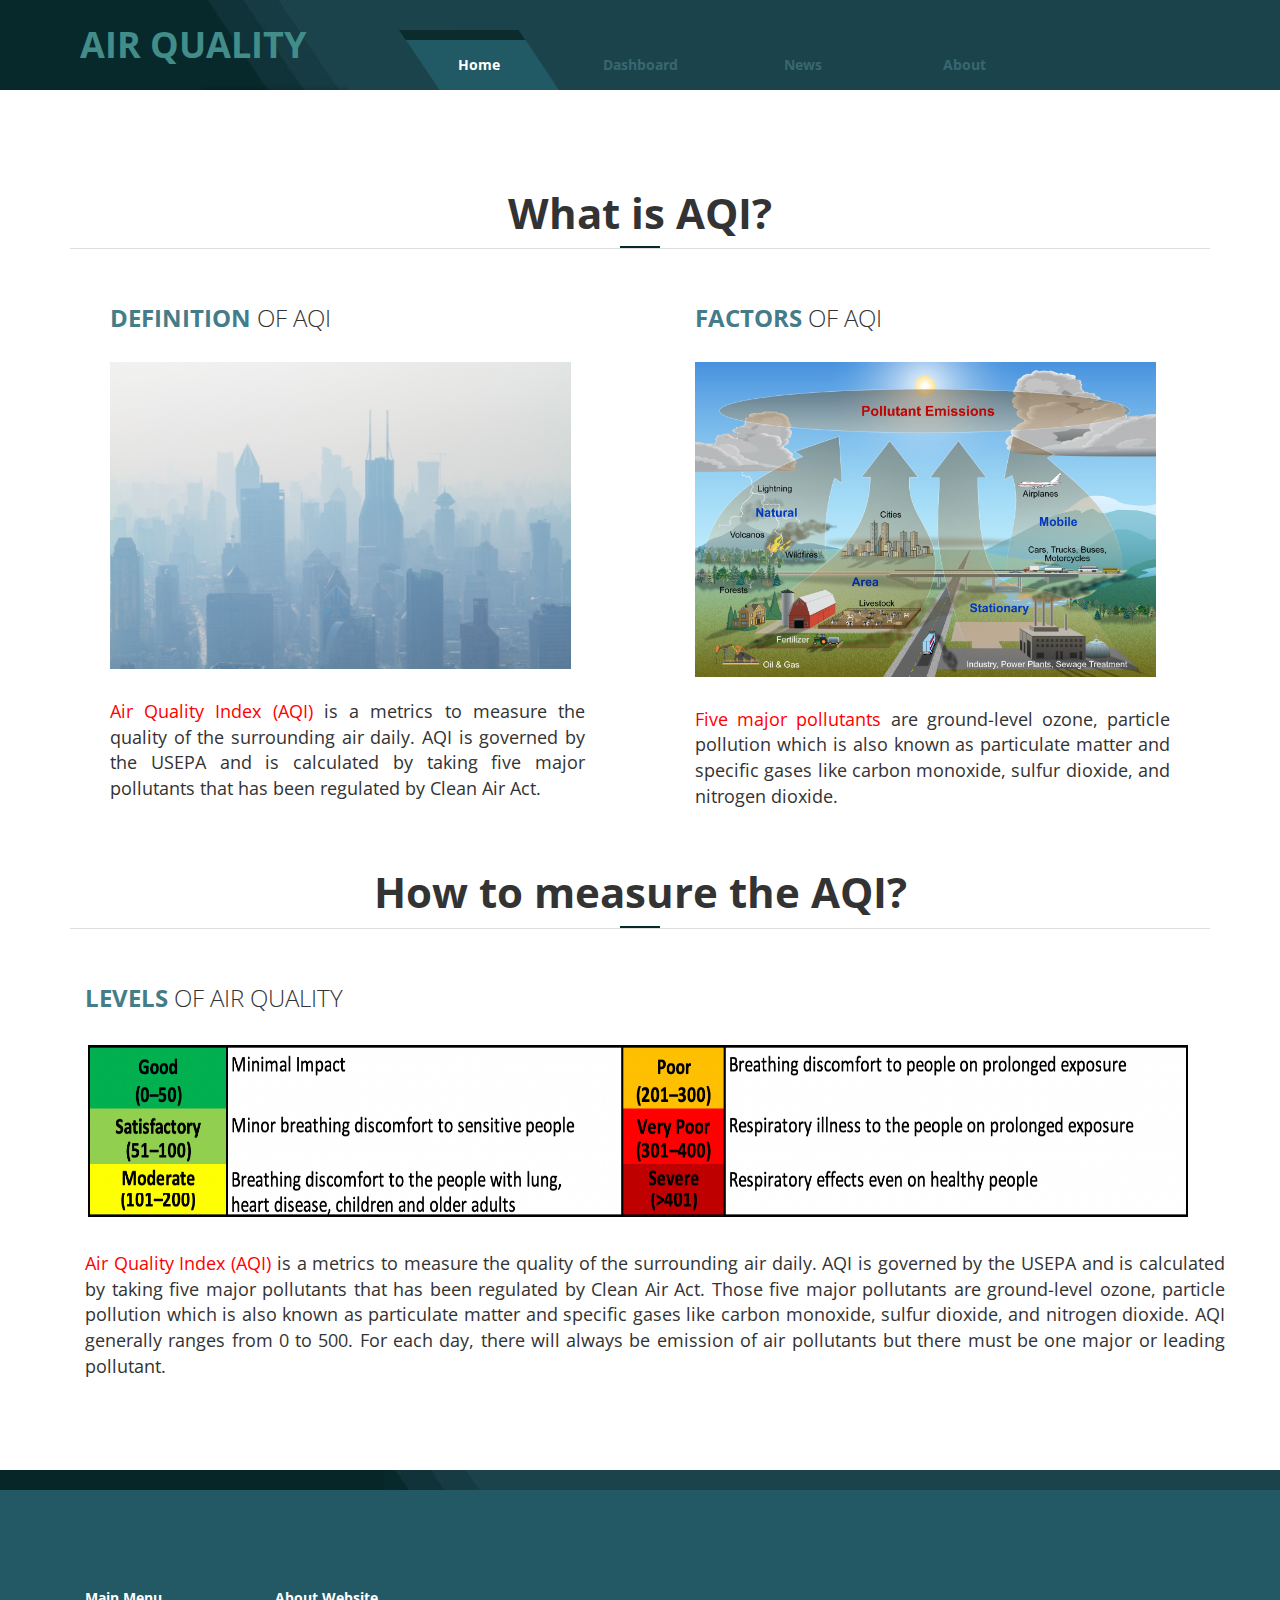
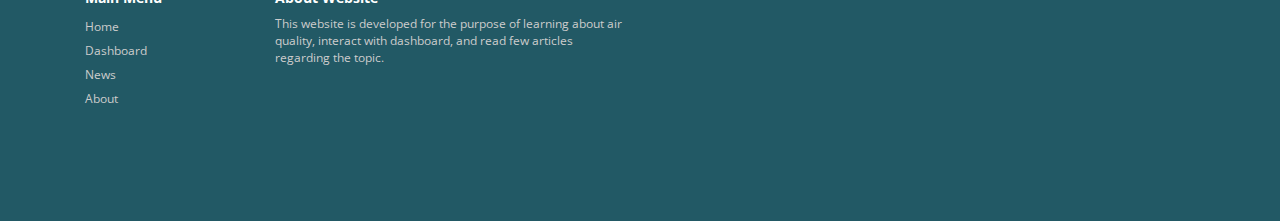
<file: index.html>
<!DOCTYPE html>
<html lang="en">
    <head>
        <meta charset="utf-8">
        <meta http-equiv="X-UA-Compatible" content="IE=edge">
        <meta name="viewport" content="width=device-width, initial-scale=1">
        <title>Home Page</title>
        <meta name="description" content="">
        <meta name="author" content="templatemo">
        <!-- 
        Multi Profile
        http://www.templatemo.com/preview/templatemo_457_multi_profile
        -->
        <link href='http://fonts.googleapis.com/css?family=Open+Sans:400,300,400italic,700' rel='stylesheet' type='text/css'>
        <link href="css/bootstrap.min.css" rel="stylesheet">
        <link href="css/font-awesome.min.css" rel="stylesheet">
        <link href="css/templatemo-style.css" rel="stylesheet">
        <link rel="icon" type="image/png" href="img/logo.png">

        <!-- HTML5 shim and Respond.js for IE8 support of HTML5 elements and media queries -->
        <!-- WARNING: Respond.js doesn't work if you view the page via file:// -->
        <!--[if lt IE 9]>
        <script src="https://oss.maxcdn.com/html5shiv/3.7.2/html5shiv.min.js"></script>
        <script src="https://oss.maxcdn.com/respond/1.4.2/respond.min.js"></script>
        <![endif]-->

    </head>
    <body class="templatemo-container">
        <!-- header -->
        <div class="header-bg">
            <div class="container">
                <div class="row">
                    <div class="col-lg-3 col-md-4 col-sm-4 site-name-container">
                        <!-- <img src="img/logo.png" alt="Site logo" class="site-logo"> -->
                        <h1 class="site-name">Air Quality</h1>
                    </div>
                    <div class="mobile-menu-icon">
                        <i class="fa fa-bars"></i>
                    </div>
                    <div class="col-lg-9 col-md-8 col-sm-8 templatemo-nav-container">
                        <nav class="templatemo-nav">
                            <ul>
                                <li><a href="index.html" class="active">Home</a></li>
                                <li><a href="dashboard.html">Dashboard</a></li>
                                <li><a href="news.html">News</a></li>
                                <li><a href="about.html">About</a></li>
                            </ul>
                        </nav>
                    </div>
                </div>
            </div>
        </div>
        <!-- end header -->

        <!-- main content -->
        <section class="templatemo-container">
            <div class="container">
                <div class="row margin-bottom-30">
                    <div class="col-lg-12 text-center">
                        <h2 class="section-title">What is AQI?</h2>
                        <div class="section-title-underline-blue"></div>
                        <hr class="section-title-underline">
                    </div>
                </div>
                <div class="row">
                    <div class="col-lg-6 col-md-6 col-sm-6 col-xs-12">
                        <div class="recent-post-container">
                            <h3 class="text-uppercase margin-bottom-30"><span class="font-weight-700 blue-text">Definition</span> <span class="font-weight-300">of AQI</span></h3>
                            <img src="img/air_quality_level.jpg" alt="Image" class="margin-bottom-30" width="97%" height="auto">
                            <p class="index-para"><span class="red-text">Air Quality Index (AQI)</span> is a metrics to measure 
                                the quality of the surrounding air daily. AQI is governed by the USEPA and is calculated by taking five major pollutants that has been 
                                regulated by Clean Air Act.
                            </p>
                        </div>
                    </div>
                    <div class="col-lg-6 col-md-6 col-sm-6 col-xs-12">
                        <div class="recent-post-container">
                            <h3 class="text-uppercase margin-bottom-30"><span class="font-weight-700 blue-text">Factors</span> <span class="font-weight-300">of AQI</span></h3>
                            <img src="img/air_pollutants.jpg" alt="Image" class="margin-bottom-30" width="97%" height="auto">
                            <p class="index-para"><span class="red-text">Five major pollutants</span> are ground-level 
                                ozone, particle pollution which is also known as particulate matter and 
                                specific gases like carbon monoxide, sulfur dioxide, and nitrogen dioxide.
                            </p>
                        </div>
                    </div>
                </div>
                <div class="row margin-bottom-30">
                    <div class="col-lg-12 text-center">
                        <h2 class="section-title">How to measure the AQI?</h2>
                        <div class="section-title-underline-blue"></div>
                        <hr class="section-title-underline">
                    </div>
                </div>
                <div class="row">
                    <div class="col-lg-6 col-md-6 col-sm-6 col-xs-12">
                        <div class="container">
                            <h3 class="text-uppercase margin-bottom-30"><span class="font-weight-700 blue-text">Levels</span> <span class="font-weight-300">of Air Quality</span></h3>
                            <img src="img/aqi_bucket.png" alt="Image" class="margin-bottom-30" width="97%" height="180px">
                            <p class="index-para"><span class="red-text">Air Quality Index (AQI)</span> is a metrics to measure 
                                the quality of the surrounding air daily. AQI is governed 
                                by the USEPA and is calculated by taking five major pollutants that has been 
                                regulated by Clean Air Act. Those five major pollutants are ground-level 
                                ozone, particle pollution which is also known as particulate matter and 
                                specific gases like carbon monoxide, sulfur dioxide, and nitrogen dioxide. 
                                AQI generally ranges from 0 to 500. For each day, there will always be emission of air pollutants but there must be one major or leading pollutant.
                            </p>
                        </div>
                    </div>
                </div>
            </div>
        </section>
        <!-- end main content -->

        <!-- footer -->
        <div class="blue-divider effect1">
            <div class="dark-blue-bg"></div>
            <div class="blue-divider-bg-graphic"></div>
            <div class="blue-bg"></div>
        </div>

        <section class="templatemo-container blue-bg footer-nav effect1">
            <div class="container">
                <div class="col-lg-2 col-md-2 col-sm-6 footer-block margin-bottom-30">
                    <h3 class="footer-content">Main Menu</h3>
                    <nav class="templatemo-nav-2">
                        <ul>
                            <li><a href="index.html">Home</a></li>
                            <li><a href="dashboard.html">Dashboard</a></li>
                            <li><a href="news.html">News</a></li>
                            <li><a href="about.html">About</a></li>
                        </ul>
                    </nav>
                </div>
                <div class="col-lg-4 col-md-4 col-sm-6">
                    <h3 class="footer-content">About Website</h3>
                    <p>This website is developed for the purpose of learning about air quality, interact with dashboard, and read few articles regarding the topic.</p>
                </div>
            </div>
        </section>
        <!-- end footer -->

        <!-- JS -->
        <script type="text/javascript" src="js/jquery-1.11.2.min.js"></script>      <!-- jQuery -->
        <script type="text/javascript" src="js/responsiveCarousel.min.js"></script>      <!-- Carousel -->
        <script type="text/javascript" src="js/templatemo-script.js"></script>      <!-- Templatemo Script -->
        <script>

            $(function() {
                $('.crsl-items').carousel({
                    visible: 1,
                    itemMinWidth: 320,
                    itemEqualHeight: 320,
                    itemMargin: 9,
                });
                $(".crsl-nav a[href=#]").on('click', function(e) {
                    e.preventDefault();
                });
            });

        </script>
    </body>
</html>
</file>
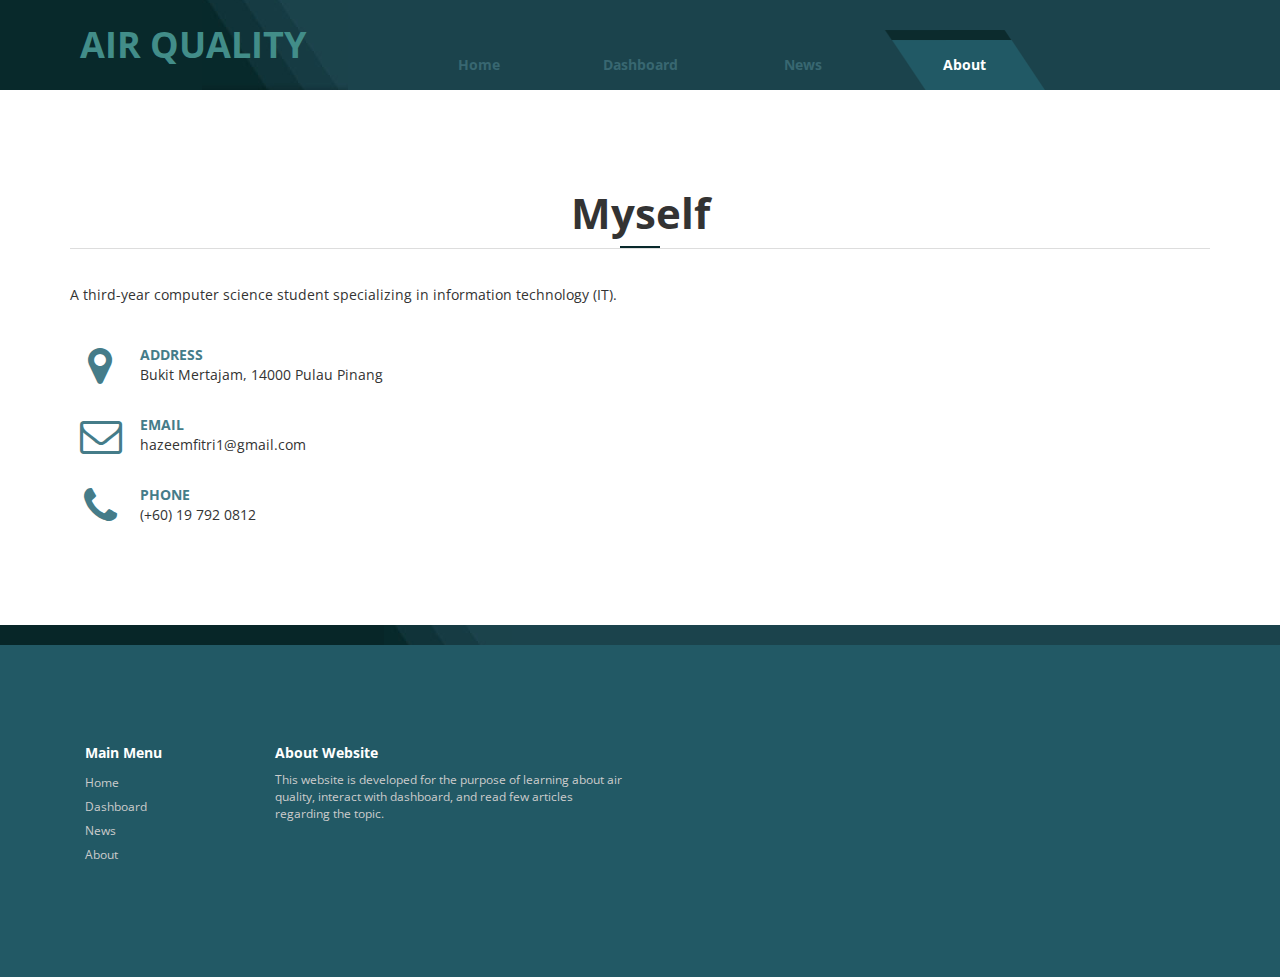
<file: about.html>
<!DOCTYPE html>
<html lang="en">
    <head>
        <meta charset="utf-8">
        <meta http-equiv="X-UA-Compatible" content="IE=edge">
        <meta name="viewport" content="width=device-width, initial-scale=1">
        <title>About Page</title>
        <meta name="description" content="">
        <meta name="author" content="templatemo">
        <!-- 
        Multi Profile
        http://www.templatemo.com/preview/templatemo_457_multi_profile
        -->
        <link href='http://fonts.googleapis.com/css?family=Open+Sans:400,300,400italic,700' rel='stylesheet' type='text/css'>
        <link href="css/bootstrap.min.css" rel="stylesheet">
        <link href="css/font-awesome.min.css" rel="stylesheet">
        <link href="css/templatemo-style.css" rel="stylesheet">
        <link rel="icon" type="image/png" href="img/logo.png">

        <!-- HTML5 shim and Respond.js for IE8 support of HTML5 elements and media queries -->
        <!-- WARNING: Respond.js doesn't work if you view the page via file:// -->
        <!--[if lt IE 9]>
        <script src="https://oss.maxcdn.com/html5shiv/3.7.2/html5shiv.min.js"></script>
        <script src="https://oss.maxcdn.com/respond/1.4.2/respond.min.js"></script>
        <![endif]-->

    </head>
    <body class="templatemo-container">
        <!-- header -->
        <div class="header-bg">
            <div class="container">
                <div class="row">
                    <div class="col-lg-3 col-md-4 col-sm-4 site-name-container">
                        <!-- <img src="img/logo.png" alt="Site logo" class="site-logo"> -->
                        <h1 class="site-name">Air Quality</h1>
                    </div>
                    <div class="mobile-menu-icon">
                        <i class="fa fa-bars"></i>
                    </div>
                    <div class="col-lg-9 col-md-8 col-sm-8 templatemo-nav-container">
                        <nav class="templatemo-nav">
                            <ul>
                                <li><a href="index.html">Home</a></li>
                                <li><a href="dashboard.html">Dashboard</a></li>
                                <li><a href="news.html">News</a></li>
                                <li><a href="about.html" class="active">About</a></li>
                            </ul>
                        </nav>
                    </div>
                </div>
            </div>
        </div>
        <!-- end header -->

        <!-- main content -->
        <section class="templatemo-container">
            <div class="container">
                <div class="row margin-bottom-30">
                    <div class="col-lg-12 text-center">
                        <h2 class="section-title">Myself</h2>
                        <div class="section-title-underline-blue"></div>
                        <hr class="section-title-underline">
                    </div> <!-- col-lg-12 -->
                </div> <!-- row -->
                <div class="row">
                    <div class="col-lg-6 col-md-6 contact-left">
                        <p class="margin-bottom-30">A third-year computer science student specializing in information technology (IT).</p>
                        <div class="contact-point">
                            <i class="fa fa-map-marker fa-3x contact-point-icon blue-text"></i>
                            <div class="contact-point-detail-container">
                                <b class="text-uppercase contact-point-title blue-text font-weight-700">Address</b>
                                <p class="contact-point-detail">Bukit Mertajam, 14000 Pulau Pinang</p>
                            </div>
                        </div>
                        <div class="contact-point">
                            <i class="fa fa-envelope-o fa-3x contact-point-icon blue-text"></i>
                            <div class="contact-point-detail-container">
                                <b class="text-uppercase contact-point-title blue-text font-weight-700">Email</b>
                                <p class="contact-point-detail">hazeemfitri1@gmail.com</p>
                            </div>
                        </div>
                        <div class="contact-point">
                            <i class="fa fa-phone fa-3x contact-point-icon blue-text"></i>
                            <div class="contact-point-detail-container">
                                <b class="text-uppercase contact-point-title blue-text font-weight-700">Phone</b>
                                <p class="contact-point-detail">(+60) 19 792 0812</p>
                            </div>
                        </div>
                    </div>
                </div> <!-- row -->
            </div> <!-- container -->
        </section>
        <!-- end main content -->

        <!-- footer -->
        <div class="blue-divider effect1">
            <div class="dark-blue-bg"></div>
            <div class="blue-divider-bg-graphic"></div>
            <div class="blue-bg"></div>
        </div>

        <section class="templatemo-container blue-bg footer-nav effect1">
            <div class="container">
                <div class="col-lg-2 col-md-2 col-sm-6 footer-block margin-bottom-30">
                    <h3 class="footer-content">Main Menu</h3>
                    <nav class="templatemo-nav-2">
                        <ul>
                            <li><a href="index.html">Home</a></li>
                            <li><a href="dashboard.html">Dashboard</a></li>
                            <li><a href="news.html">News</a></li>
                            <li><a href="about.html">About</a></li>
                        </ul>
                    </nav>
                </div>
                <div class="col-lg-4 col-md-4 col-sm-6">
                    <h3 class="footer-content">About Website</h3>
                    <p>This website is developed for the purpose of learning about air quality, interact with dashboard, and read few articles regarding the topic.</p>
                </div>
            </div>
        </section>
        <!-- end footer -->

        <!-- JS -->
        <script type="text/javascript" src="js/jquery-1.11.2.min.js"></script>      <!-- jQuery -->
        <script type="text/javascript" src="js/templatemo-script.js"></script>      <!-- Templatemo Script -->
    </body>
</html>
</file>
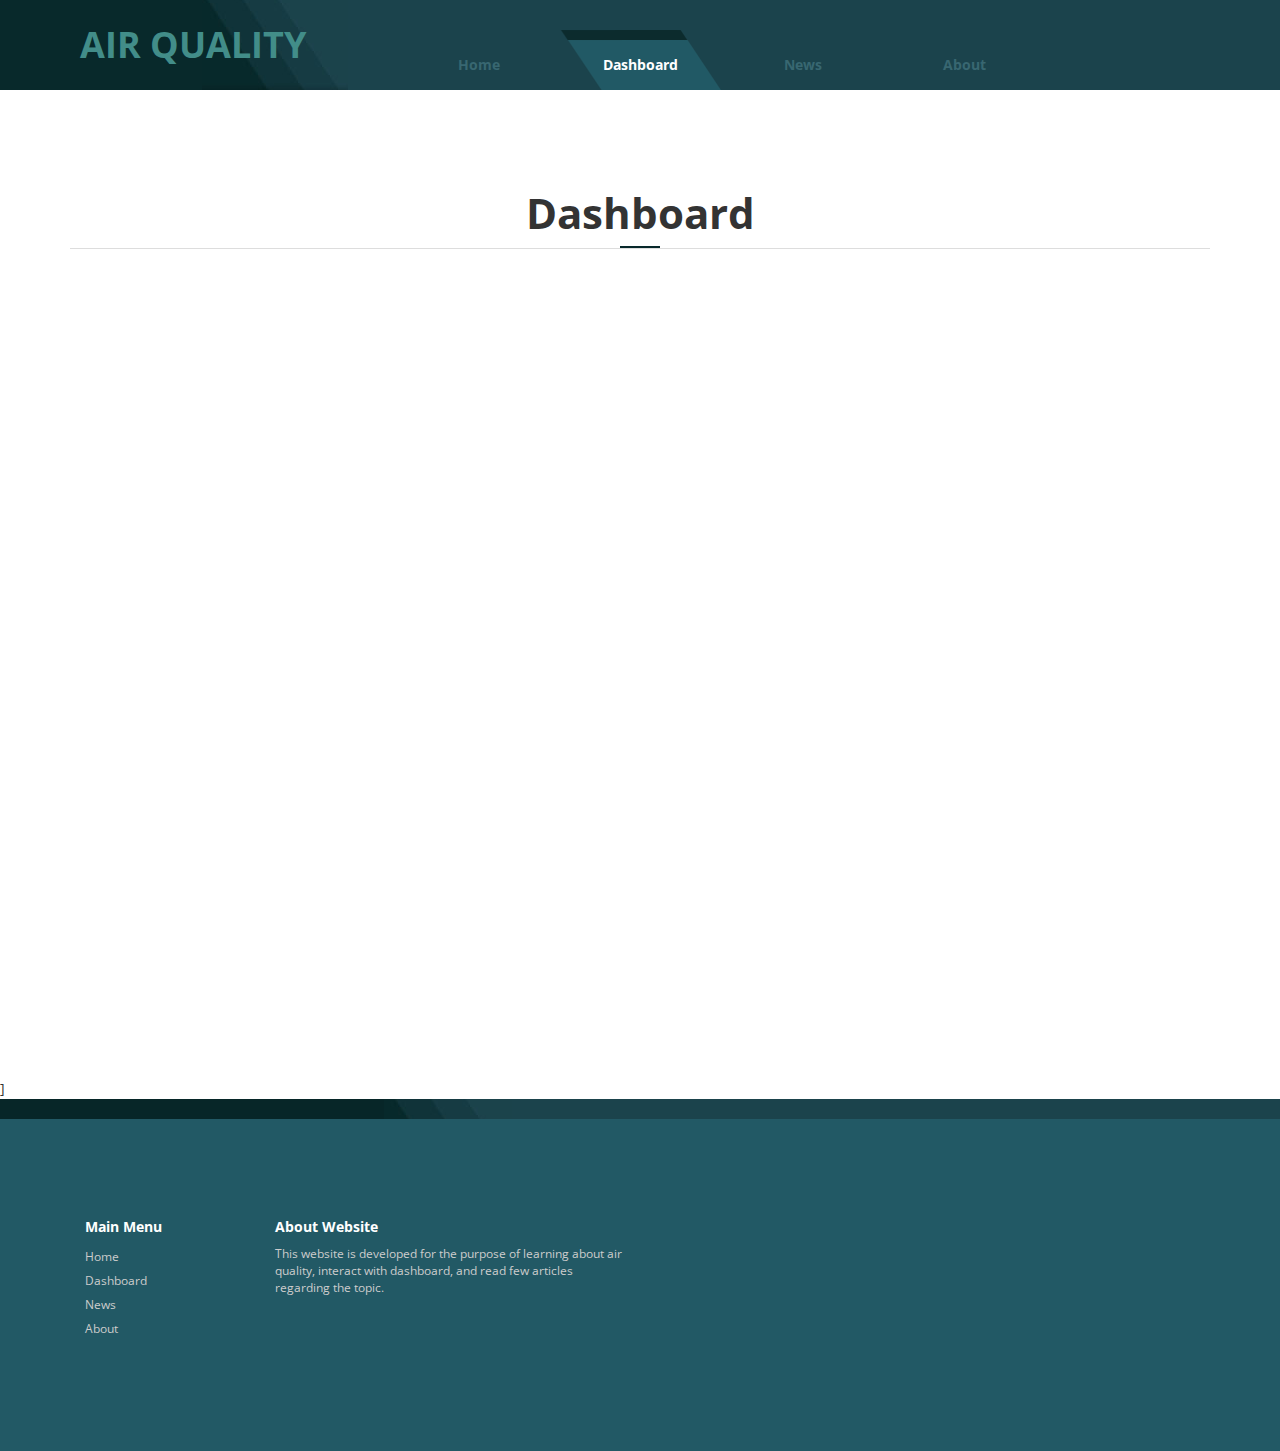
<file: dashboard.html>
<!DOCTYPE html>
<html lang="en">
    <head>
        <meta charset="utf-8">
        <meta http-equiv="X-UA-Compatible" content="IE=edge">
        <meta name="viewport" content="width=device-width, initial-scale=1">
        <title>Dashboard Page</title>
        <meta name="description" content="">
        <meta name="author" content="templatemo">
        <!-- 
        Multi Profile
        http://www.templatemo.com/preview/templatemo_457_multi_profile
        -->
        <link href='http://fonts.googleapis.com/css?family=Open+Sans:400,300,400italic,700' rel='stylesheet' type='text/css'>
        <link href="css/bootstrap.min.css" rel="stylesheet">
        <link href="css/font-awesome.min.css" rel="stylesheet">
        <link href="css/templatemo-style.css" rel="stylesheet">
        <link rel="icon" type="image/png" href="img/logo.png">

        <!-- HTML5 shim and Respond.js for IE8 support of HTML5 elements and media queries -->
        <!-- WARNING: Respond.js doesn't work if you view the page via file:// -->
        <!--[if lt IE 9]>
        <script src="https://oss.maxcdn.com/html5shiv/3.7.2/html5shiv.min.js"></script>
        <script src="https://oss.maxcdn.com/respond/1.4.2/respond.min.js"></script>
        <![endif]-->

    </head>
    <body class="templatemo-container">
        <!-- header -->
        <div class="header-bg">
            <div class="container">
                <div class="row">
                    <div class="col-lg-3 col-md-4 col-sm-4 site-name-container">
                        <!-- <img src="img/logo.png" alt="Site logo" class="site-logo"> -->
                        <h1 class="site-name">Air Quality</h1>
                    </div>
                    <div class="mobile-menu-icon">
                        <i class="fa fa-bars"></i>
                    </div>
                    <div class="col-lg-9 col-md-8 col-sm-8 templatemo-nav-container">
                        <nav class="templatemo-nav">
                            <ul>
                                <li><a href="index.html">Home</a></li>
                                <li><a href="dashboard.html" class="active">Dashboard</a></li>
                                <li><a href="news.html">News</a></li>
                                <li><a href="about.html">About</a></li>
                            </ul>
                        </nav>
                    </div>
                </div>
            </div>
        </div>
        <!-- end header -->

        <!-- main content -->
        <section class="templatemo-container">
            <div class="container">
                <div class="row margin-bottom-30">
                    <div class="col-lg-12 text-center">
                        <h2 class="section-title">Dashboard</h2>
                        <div class="section-title-underline-blue"></div>
                        <hr class="section-title-underline">
                    </div>
                </div>
                <div class="section-title text-center">
                    <div class="dashboard" width ="auto" height="920px">
                        <iframe title="aqi_visualizaed" width="1140px" height="700px" src="https://app.powerbi.com/view?r=eyJrIjoiNGY0OWRkMDYtNzE0MS00MTJhLTg5NGUtNDE4Mzk0Mjk5NmRhIiwidCI6ImNkY2JiMGUyLTlmZWEtNGY1NC04NjcwLTY3MjcwNzc5N2FkYSIsImMiOjEwfQ%3D%3D&pageName=ReportSection" frameborder="0" allowFullScreen="true"></iframe>
                    </div>
                </div>
            </div>
        </section>
        <!-- end main content -->
        
        <!-- footer -->
]        <div class="blue-divider effect1">
            <div class="dark-blue-bg"></div>
            <div class="blue-divider-bg-graphic"></div>
            <div class="blue-bg"></div>
        </div>

        <section class="templatemo-container blue-bg footer-nav effect1">
            <div class="container">
                <div class="col-lg-2 col-md-2 col-sm-6 footer-block margin-bottom-30">
                    <h3 class="footer-content">Main Menu</h3>
                    <nav class="templatemo-nav-2">
                        <ul>
                            <li><a href="index.html">Home</a></li>
                            <li><a href="dashboard.html">Dashboard</a></li>
                            <li><a href="news.html">News</a></li>
                            <li><a href="about.html">About</a></li>
                        </ul>
                    </nav>
                </div>
                <div class="col-lg-4 col-md-4 col-sm-6">
                    <h3 class="footer-content">About Website</h3>
                    <p>This website is developed for the purpose of learning about air quality, interact with dashboard, and read few articles regarding the topic.</p>
                </div>
            </div>
        </section>
        <!-- end footer -->

        <!-- JS -->
        <script type="text/javascript" src="js/jquery-1.11.2.min.js"></script>      <!-- jQuery -->
        <script type="text/javascript" src="js/templatemo-script.js"></script>      <!-- Templatemo Script -->

    </body>
</html>
</file>
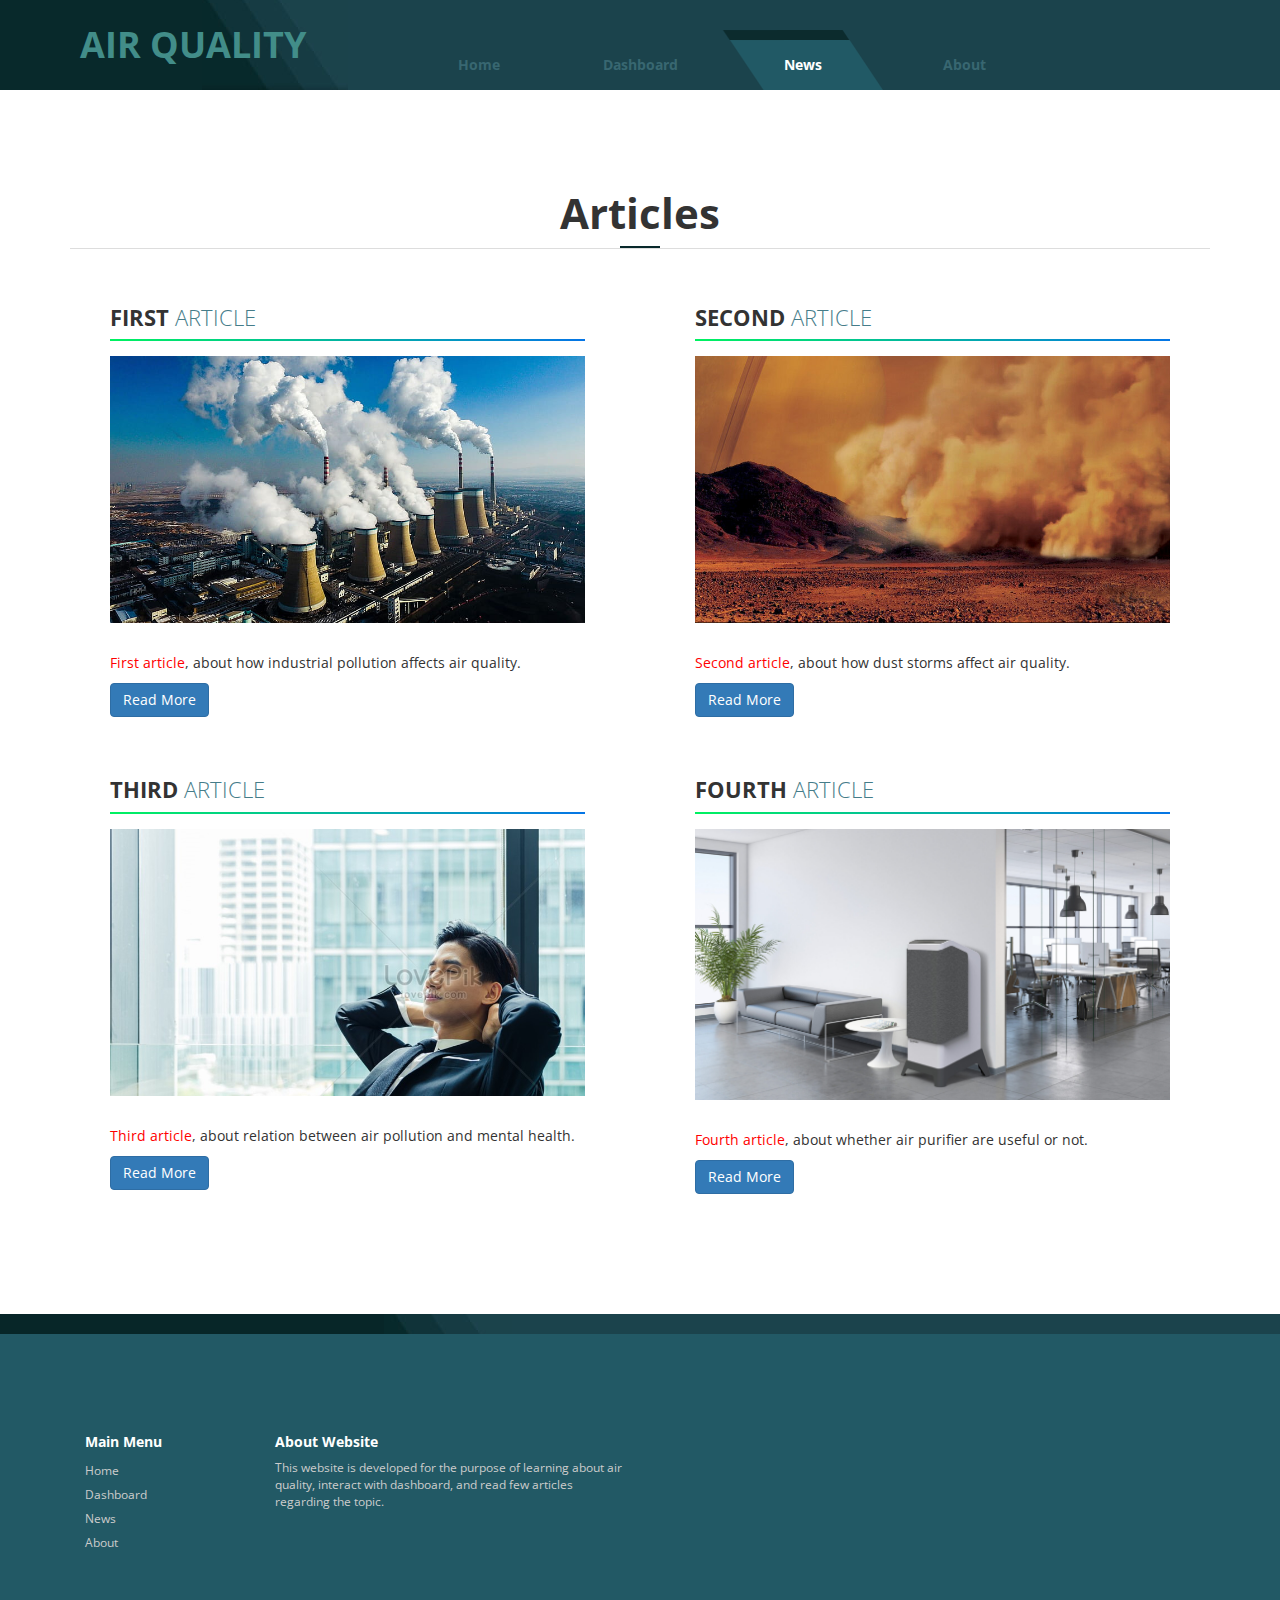
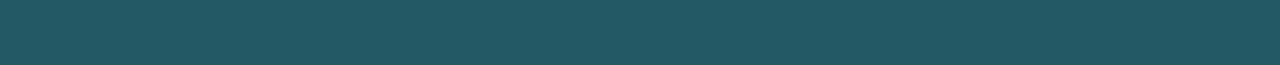
<file: news.html>
<!DOCTYPE html>
<html lang="en">
    <head>
        <meta charset="utf-8">
        <meta http-equiv="X-UA-Compatible" content="IE=edge">
        <meta name="viewport" content="width=device-width, initial-scale=1">
        <title>News Page</title>
        <meta name="description" content="">
        <meta name="author" content="templatemo">
        <!-- 
        Multi Profile
        http://www.templatemo.com/preview/templatemo_457_multi_profile
        -->
        <link href='http://fonts.googleapis.com/css?family=Open+Sans:400,300,400italic,700' rel='stylesheet' type='text/css'>
        <link href="css/bootstrap.min.css" rel="stylesheet">
        <link href="css/font-awesome.min.css" rel="stylesheet">
        <link href="css/templatemo-style.css" rel="stylesheet">
        <link rel="icon" type="image/png" href="img/logo.png">

        <!-- HTML5 shim and Respond.js for IE8 support of HTML5 elements and media queries -->
        <!-- WARNING: Respond.js doesn't work if you view the page via file:// -->
        <!--[if lt IE 9]>
        <script src="https://oss.maxcdn.com/html5shiv/3.7.2/html5shiv.min.js"></script>
        <script src="https://oss.maxcdn.com/respond/1.4.2/respond.min.js"></script>
        <![endif]-->

    </head>
    <body class="templatemo-container">
        <!-- header -->
        <div class="header-bg">
            <div class="container">
                <div class="row">
                    <div class="col-lg-3 col-md-4 col-sm-4 site-name-container">
                        <!-- <img src="img/logo.png" alt="Site logo" class="site-logo"> -->
                        <h1 class="site-name">Air Quality</h1>
                    </div>
                    <div class="mobile-menu-icon">
                        <i class="fa fa-bars"></i>
                    </div>
                    <div class="col-lg-9 col-md-8 col-sm-8 templatemo-nav-container">
                        <nav class="templatemo-nav">
                            <ul>
                                <li><a href="index.html">Home</a></li>
                                <li><a href="dashboard.html">Dashboard</a></li>
                                <li><a href="news.html" class="active">News</a></li>
                                <li><a href="about.html">About</a></li>
                            </ul>
                        </nav>
                    </div>
                </div>
            </div>
        </div>
        <!-- end header -->

        <!-- main content -->
        <section class="templatemo-container">
            <div class="container">
                <div class="row margin-bottom-30">
                    <div class="col-lg-12 text-center">
                        <h2 class="section-title">Articles</h2>
                        <div class="section-title-underline-blue"></div>
                        <hr class="section-title-underline">
                    </div>
                </div>
                <div class="row">
                    <div class="col-lg-6 col-md-6 col-sm-6 col-xs-12">
                        <div class="recent-post-container">
                            <h3 class="text-uppercase recent-post-title margin-bottom-30">
                                <span class="font-weight-700">First</span> 
                                <span class="font-weight-300 blue-text">article</span>
                            </h3>
                            <hr class="h3-underline">
                            <img src="img/industry-air-pollution-article-one.jpg" alt="Image" class="img-responsive margin-bottom-30">
                            <p class="justify-text">
                                <span class="red-text">First article</span>, about how industrial pollution affects air quality.
                            </p>
                            <a href="https://www.iqair.com/newsroom/how-industrial-pollution-affects-air-quality" class="btn btn-primary">Read More</a>
                        </div>
                    </div>
                    <div class="col-lg-6 col-md-6 col-sm-6 col-xs-12">
                        <div class="recent-post-container">
                            <h3 class="text-uppercase recent-post-title margin-bottom-30">
                                <span class="font-weight-700">Second</span> 
                                <span class="font-weight-300 blue-text">article</span>
                            </h3>
                            <hr class="h3-underline">
                            <img src="img/dust_storm_on_titan_pillars.jpg" alt="Image" class="img-responsive margin-bottom-30">
                            <p class="justify-text">
                                <span class="red-text">Second article</span>, about how dust storms affect air quality.
                            </p>
                            <a href="https://www.iqair.com/newsroom/how-dust-storms-affect-air-quality" class="btn btn-primary">Read More</a>
                        </div>
                    </div>
                    <div class="col-lg-6 col-md-6 col-sm-6 col-xs-12">
                        <div class="recent-post-container">
                            <h3 class="text-uppercase recent-post-title margin-bottom-30">
                                <span class="font-weight-700">Third</span> 
                                <span class="font-weight-300 blue-text">article</span>
                            </h3>
                            <hr class="h3-underline">
                            <img src="img/business-people-relax.jpg" alt="Image" class="img-responsive margin-bottom-30">
                            <p class="justify-text">
                                <span class="red-text">Third article</span>, about relation between air pollution and mental health.
                            </p>
                            <a href="https://www.iqair.com/newsroom/air-pollution-and-mental-health" class="btn btn-primary">Read More</a>
                        </div>
                    </div>
                    <div class="col-lg-6 col-md-6 col-sm-6 col-xs-12">
                        <div class="recent-post-container">
                            <h3 class="text-uppercase recent-post-title margin-bottom-30">
                                <span class="font-weight-700">Fourth</span> 
                                <span class="font-weight-300 blue-text">article</span>
                            </h3>
                            <hr class="h3-underline">
                            <img src="img/air-purifier.jpg" alt="Image" class="img-responsive margin-bottom-30">
                            <p class="justify-text">
                                <span class="red-text">Fourth article</span>, about whether air purifier are useful or not.
                            </p>
                            <a href="https://www.iqair.com/newsroom/do-air-purifiers-work-air-purifier-myths-and-facts-debunked" class="btn btn-primary">Read More</a>
                        </div>
                    </div>
                </div>
            </div>
        </section>
        <!-- end main content -->

        <!-- footer -->
        <div class="blue-divider effect1">
            <div class="dark-blue-bg"></div>
            <div class="blue-divider-bg-graphic"></div>
            <div class="blue-bg"></div>
        </div>

        <section class="templatemo-container blue-bg footer-nav effect1">
            <div class="container">
                <div class="col-lg-2 col-md-2 col-sm-6 footer-block margin-bottom-30">
                    <h3 class="footer-content">Main Menu</h3>
                    <nav class="templatemo-nav-2">
                        <ul>
                            <li><a href="index.html">Home</a></li>
                            <li><a href="dashboard.html">Dashboard</a></li>
                            <li><a href="news.html">News</a></li>
                            <li><a href="about.html">About</a></li>
                        </ul>
                    </nav>
                </div>
                <div class="col-lg-4 col-md-4 col-sm-6">
                    <h3 class="footer-content">About Website</h3>
                    <p>This website is developed for the purpose of learning about air quality, interact with dashboard, and read few articles regarding the topic.</p>
                </div>
            </div>
        </section>
        <!-- end footer -->

        <!-- JS -->
        <script type="text/javascript" src="js/jquery-1.11.2.min.js"></script>      <!-- jQuery -->
        <script type="text/javascript" src="js/isotope.pkgd.min.js"></script>      <!-- Isotope, http://isotope.metafizzy.co -->
        <script type="text/javascript" src="js/templatemo-script.js"></script>      <!-- Templatemo Script -->
        <script>
            // All images are loaded. Call isotope
            $(window).load(function() {
                var $container = $('#folio-container');
                // init
                $container.isotope({
                // options
                itemSelector: '.folio-item',
                animationOptions: {
                        duration: 750,
                        easing: 'linear',
                        queue: false
                    },
                });

                // filter items when filter link is clicked
                jQuery('#filters a').click(function(){
                    var selector = $(this).attr('data-filter');
                    $container.isotope({ filter: selector });
                    return false;
                });

                jQuery('#filters li a').click(function(){

                    jQuery('#filters li').removeClass('current');
                    jQuery(this).parent().addClass('current');
                });
            });
        </script>
    </body>
</html>
</file>
<file: css/templatemo-style.css>
/* 

Multi Profile
http://www.templatemo.com/preview/templatemo_457_multi_profile

TABLE OF CONTENT
	1. Universal Styles
	2. Site Name and Navigation
	3. Welcome Header
	4. Section
	5. Who We Are
	6. Blog Excerpt
	7. Features
	8. Footer Nav
	9. Dashboard
	10. Profile
	11. Contact
	12. Media Queries
	
-----------------------*/

/* 1. Universal Styles */

ul {
	margin: 0;
	padding: 0;
}
body { font-family: 'Open Sans', sans-serif; }
a:hover { text-decoration: none; }
.templatemo-container {
	max-width: 1920px;
	margin: 0 auto;
}
section {
	padding-top: 80px;
	padding-bottom: 80px;
}
hr {
	display: block; height: 1px;
	border: 0; border-top: 1px solid #ddd;
}
.light-gray-bg { background-color: #F2F2F2; }

hr.h3-underline {
    border: 0;
    height: 2px;
    background: linear-gradient(to right, #00f260, #0575e6);
    margin-top: -20px;
    margin-bottom: 15px;
}

/* 2. Site Name and Navigation */
.header-bg {
	/*http://www.cssmatic.com/gradient-generator*/
	background: rgb(8,41,43);
	background: -webkit-gradient(left top, right top, color-stop(0%, rgba(8,41,43,1)), color-stop(50%, rgba(8,41,43,1)), color-stop(51%, rgba(27,67,76,1)), color-stop(100%, rgba(27,67,76,1)));
	background: -webkit-gradient(linear, left top, right top, from(rgba(8,41,43,1)), color-stop(50%, rgba(8,41,43,1)), color-stop(51%, rgba(27,67,76,1)), to(rgba(27,67,76,1)));
	background: -webkit-linear-gradient(left, rgba(8,41,43,1) 0%, rgba(8,41,43,1) 50%, rgba(27,67,76,1) 51%, rgba(27,67,76,1) 100%);
	background: linear-gradient(to right, rgba(8,41,43,1) 0%, rgba(8,41,43,1) 50%, rgba(27,67,76,1) 51%, rgba(27,67,76,1) 100%);
	filter: progid:DXImageTransform.Microsoft.gradient( startColorstr='#08292b', endColorstr='#1b434c', GradientType=1 );
}
.site-logo { width: auto; height: auto; }
.site-name,
.templatemo-nav-container {
	padding-left: 0;
	padding-right: 0;
	height: 90px;
}
.site-name-container {
	background: #08292b url(../img/header-lines.jpg) right center no-repeat;
}
.site-name {
	color: #428d89;
	display: inline-block;
	vertical-align: middle;
	text-transform: uppercase;
	font-size: 36px;
	font-weight: 700;
	margin-top: 0;
	margin-bottom: 0;
	line-height: 90px;
	margin-left: 10px;
}
.mobile-menu-icon { display: none; }
.templatemo-nav-container {
	background-color: #1b434c;
	display: -webkit-flex;
	display: -ms-flexbox;
	display: -webkit-box;
	display: flex;
	-webkit-align-items: flex-end;
		-ms-flex-align: end;
			-webkit-box-align: end;
			align-items: flex-end;
}
.templatemo-nav {
	margin-left: 50px;
}
.templatemo-nav ul { overflow: hidden; }
.templatemo-nav li {
	list-style: none;
	float: left;
	font-weight: 700;
}
.templatemo-nav li a {
	color: #386771;
	display: block;
	height: 60px;
	width: 162px;
	text-align: center;
	padding-top: 25px;
	-webkit-transition: all 0.3s ease;
			transition: all 0.3s ease;
}
.templatemo-nav li:hover,
.templatemo-nav .active {
	background: url(../img/nav-active.png) no-repeat;
	background-size: contain;
	color: white;
}
.templatemo-nav li:hover a { color: white; }

/* 3. Welcome Header */
.header-img {
	background: url(../img/header-img.jpg) no-repeat center center;
	background-size: cover;
	height: 540px;
}
.header-img-2 {
	background: url(../img/header-img-2.jpg) no-repeat center center;
	background-size: cover;
	height: 539px;
}
.header-img-3 {
	background: url(../img/header-img-3.jpg) no-repeat center center;
	background-size: cover;
	height: 520px;
}

.welcome-container {
	background: #1b434c;
	background: -webkit-gradient(left top, left bottom, color-stop(0%, rgba(63,105,115,1)), color-stop(41%, rgba(47,95,107,1)), color-stop(100%, rgba(19,54,64,1)));
	background: -webkit-gradient(linear, left top, left bottom, from(rgba(63,105,115,1)), color-stop(41%, rgba(47,95,107,1)), to(rgba(19,54,64,1)));
	background: -webkit-linear-gradient(top, rgba(63,105,115,1) 0%, rgba(47,95,107,1) 41%, rgba(19,54,64,1) 100%);
	background: linear-gradient(to bottom, rgba(63,105,115,1) 0%, rgba(47,95,107,1) 41%, rgba(19,54,64,1) 100%);
	filter: progid:DXImageTransform.Microsoft.gradient( startColorstr='#3f6973', endColorstr='#133640', GradientType=0 );
	color: white;
	padding-top: 20px;
	padding-bottom: 20px;
}
.welcome-wrapper {
	display: -webkit-flex;
	display: -ms-flexbox;
	display: -webkit-box;
	display: flex;
	-webkit-align-items: center;
		-ms-flex-align: center;
			-webkit-box-align: center;
			align-items: center;
}
.welcome-title,
.welcome-description {
	display: inline-block;
	margin: 0;
	vertical-align: middle;
	max-width: 700px;
}
.welcome-divider-lines-img {
	display: inline-block;
	width: 6px;
	height: 49px;
	margin-left: 20px;
	margin-right: 20px;
}

/* 4. Section */
.section-title-container { margin-bottom: 60px; }
.section-title {
	font-weight: 700;
	font-size: 42px;
}
.section-title-underline {
	margin-bottom: 5px;
	margin-top: 0;
}
.section-title-underline-blue {
	border-bottom: 2px solid #08292b;
	margin: 5px auto 0 auto;
	width: 40px;
}
.font-weight-300 { font-weight: 300; }
.section-title-2 {
	font-size: 32px;
	margin-bottom: 30px;
	margin-top: 0;
}
.gray-text { color: #9c9c9c; }
.blue-text { color: #457C89; }
.blue-bg {
	background: #225965;
	color: white;
}
.ul-1 {
	margin-top: 30px;
	margin-bottom: 60px;
	padding: 0 1em;
	list-style: none;
	line-height: 2em;
}
.ul-1 li:before {
	content: "\2192";
	color: #08292b;
	padding: 10px;
}
.btn-blue-gradient {
	background: #1b434c;
	background: -webkit-gradient(left top, left bottom, color-stop(0%, rgba(63,105,115,1)), color-stop(41%, rgba(47,95,107,1)), color-stop(100%, rgba(19,54,64,1)));
	background: -webkit-gradient(linear, left top, left bottom, from(rgba(63,105,115,1)), color-stop(41%, rgba(47,95,107,1)), to(rgba(19,54,64,1)));
	background: -webkit-linear-gradient(top, rgba(63,105,115,1) 0%, rgba(47,95,107,1) 41%, rgba(19,54,64,1) 100%);
	background: linear-gradient(to bottom, rgba(63,105,115,1) 0%, rgba(47,95,107,1) 41%, rgba(19,54,64,1) 100%);
	filter: progid:DXImageTransform.Microsoft.gradient( startColorstr='#3f6973', endColorstr='#133640', GradientType=0 );
	color: white;
	margin-right: 30px;
}
.btn-blue-gradient:hover { color: #B8E6F0; }
.btn-transparent {
	border: 1px solid #000;
	color: #000;
}
.btn-transparent:hover {
	color: #568A96;
	border-color: #568A96;
}
.btn-transparent,
.btn-blue-gradient {
	font-weight: 700;
	padding: 10px 30px;
	text-transform: uppercase;
}
.img-thumbnail {
	border-radius: 0;
	padding: 8px;
}
.carousel-container {
	position: relative;
	padding-left: 35px;
	padding-right: 35px;
}
.crsl-items {
	margin: 0 auto;
	max-width: 340px;
}
.crsl-nav {
	overflow: hidden;
	position: relative;
	top: -185px;
}
.crsl-nav .previous { float: left; }
.crsl-nav .next { float: right; }

/* 5. Who We Are */
.tm-blocks-container {
	overflow: hidden;
	max-width: 310px;
	margin: 0 auto;
}
.tm-block {
	font-weight: 300;
	color: white;
	text-transform: uppercase;
	float: left;
	width: 155px;
	height: 155px;
	display: -webkit-flex;
	display: -ms-flexbox;
	display: -webkit-box;
	display: flex;
	-webkit-align-items: center;
		-ms-flex-align: center;
			-webkit-box-align: center;
			align-items: center;
	-webkit-justify-content: center;
		-ms-flex-pack: center;
			-webkit-box-pack: center;
			justify-content: center;
}
.tm-block-link {
	width: 100%;
	height: 100%;
	display: -webkit-flex;
	display: -ms-flexbox;
	display: -webkit-box;
	display: flex;
	-webkit-align-items: center;
		-ms-flex-align: center;
			-webkit-box-align: center;
			align-items: center;
	-webkit-justify-content: center;
		-ms-flex-pack: center;
			-webkit-box-pack: center;
			justify-content: center;
	color: white;
	background: transparent;
	-webkit-transition: background 0.3s ease;
			transition: background 0.3s ease;
}
.tm-block-link:hover {
	color: white;
	background: rgba(0,0,0,0.5);
}
.green-bg { background-color: #079704; }
.red-bg { background-color: #aa2020; }
.yellow-bg { background-color: #d5ba06; }
.justify-text { text-align: justify; }
.index-para { text-align: justify; font-size: 18px;}

/*==================================================
* http://www.paulund.co.uk/creating-different-css3-box-shadows-effects
* Effect 1
* ===============================================*/
.effect1 {
	-webkit-box-shadow: 0 10px 6px -6px #777;
			box-shadow: 0 10px 6px -6px #777;
}
.section-shadow-bottom {
	background-image: url(../img/section-shadow.png);
	background-repeat: no-repeat;
	background-position: bottom center;
}

/* 6. Blog Excerpt */
.posts-container {
	background: url(../img/blog-divider.png) top center no-repeat;
	max-width: 900px;
	margin: 0 auto;
}
.post-excerpt {
	display: -webkit-flex;
	display: -ms-flexbox;
	display: -webkit-box;
	display: flex;
	height: 85px;
}
.post-excerpt-left {
	float: left;
	margin-bottom: 85px;
}
.post-excerpt-right {
	float: right;
	margin-top: 85px;
}
.post-content {
	background-color: #333;
	padding: 15px;
	max-width: 300px;
}
.post-excerpt-left .post-content { text-align: right; }
.post-title {
	color: white;
	margin-top: 0;
	margin-bottom: 10px;
	text-transform: uppercase;
	font-size: 14px;
	font-weight: 700;
}
.post-description {
	color: #B2B0B0;
	font-size: 13px;
	margin: 0;
}
.post-date-container {
	background: #225965;
	height: auto;
	width: 85px;
	text-align: center;
	display: -webkit-flex;
	display: -ms-flexbox;
	display: -webkit-box;
	display: flex;
	-webkit-justify-content: center;
		-ms-flex-pack: center;
			-webkit-box-pack: center;
			justify-content: center;
	-webkit-flex-direction: column;
		-ms-flex-direction: column;
			-webkit-box-orient: vertical;
			-webkit-box-direction: normal;
			flex-direction: column;
}
.post-month {
	color: #3dd0d3;
	text-transform: uppercase;
	font-size: 18px;
	font-weight: 300;
}
.post-date {
	color: white;
	font-size: 24px;
	font-weight: 700;
}
.post-arrow-container { padding-top: 15px; }
.rotate-arrow { /* IE 9 */
-webkit-transform: rotate(180deg); /* Chrome, Safari, Opera */
-ms-transform: rotate(180deg);
	transform: rotate(180deg);
	padding-top: 40px;
}

/* 7. Features */
.features {
	background: url(../img/feature-bg.jpg) no-repeat center center;
	background-color: rgba(0,0,0,0.8);
	background-size: cover;
	position: relative;
}
.features-content {
	color: white;
	position: relative;
	z-index: 999;
}
.bg-overlay {
	background-color: rgba(0, 0, 0, 0.8);
	position: absolute;
	top: 0;
	left: 0;
	width: 100%;
	height: 100%;
}
.feature-container {
	max-width: 800px;
	margin: 0 auto;
}
.tm-progress-container {
	width: 360px;
	max-width: 100%;
}
.tm-progress-container-left { float: left; }
.tm-progress-container-right { float: right; }
.tm-progress-label { overflow: hidden; }
.tm-progress { border-radius: 0; }
.tm-progress .progress-bar { background-color: #225965; }
.margin-bottom-30 { margin-bottom: 30px; }

/* 8. Footer nav */
.footer-nav { font-size: 12px; }
.footer-nav h3 {
	font-size: 14px;
	font-weight: 700;
}
.footer-nav li {
	list-style: none;
	line-height: 2em;
}
.footer-nav p,
.footer-nav li a {
	color: #ccc;
}
.footer-nav li a:hover { color: white; }
.blue-divider {
	display: -webkit-flex;
	display: -ms-flexbox;
	display: -webkit-box;
	display: flex;
	height: 20px;
}
.blue-divider div { height: 100%; }
.blue-divider .dark-blue-bg { width: 30%; }
.blue-divider .blue-bg {
	background-color: #1b434c;
	width: 60%;
}
.dark-blue-bg { background-color: #072628; }
.blue-divider-bg-graphic {
	background: #08292b url(../img/header-lines.jpg) right center no-repeat;
	width: 10%;
}
footer { background: #122f35; }
.copyright-text {
	color: #ccc;
	padding-top: 15px;
	padding-bottom: 15px;
	margin-bottom: 0;
}

/* 9. Dashboard */
.tm-img-container {
	cursor: pointer;
	display: inline-block;
	position: relative;
	max-width: 100%;
}
.tm-img-overlay {
	position: absolute;
	width: 100%;
	height: 100%;
	background-color: rgba(7, 38, 40, 0.8);
	display: -webkit-flex;
	display: -ms-flexbox;
	display: -webkit-box;
	display: flex;
	-webkit-justify-content: center;
		-ms-flex-pack: center;
			-webkit-box-pack: center;
			justify-content: center;
	-webkit-flex-direction: column;
		-ms-flex-direction: column;
			-webkit-box-orient: vertical;
			-webkit-box-direction: normal;
			flex-direction: column;
	opacity: 0;
	-webkit-transition: all 0.3s ease;
			transition: all 0.3s ease;
}
.tm-img-container:hover .tm-img-overlay { opacity: 1; }
.img-title {
	color: white;
	font-weight: 700;
	text-transform: uppercase;
}
.img-description { color: #0fea7b; }
.img-title,
.img-description {
	text-align: center;
}
.tm-dashboard-left { max-width: 603px; }
.tm-dashboard-right {
	text-align: center;
	max-width: 600px;
	margin: 0 auto;
}
/* Flexbox fix for IE 10 http://stackoverflow.com/questions/16808815/ie10-flexbox-p-element-non-wrapping */
.dashboard-h3 {
	font-size: 18px;
	font-weight: 700;
}
.dashboard-description { line-height: 1.6em; }
.recent-post-container {
	max-width: 475px;
	margin-bottom: 40px;
	margin-left: auto;
	margin-right: auto;
}
.recent-post-title { font-size: 22px; }
.font-weight-700 { font-weight: 700; }
.red-text { color: red; }

/* 10. Profile */
.folio-filters { width: 100%; }
.folio-filters li {
display: inline-block;
margin-left: 10px;
}
.folio-filters li a {
display: block;
padding: 8px 30px;
font-weigth: bold;
text-transform: uppercase;
color: #5c5c5c;
background-color: #eeeeee;
-webkit-transition: all 0.2s ease-out;
		transition: all 0.2s ease-out;
}
.folio-filters li a:hover,
.folio-filters li.current a {
background: #1b434c;
	background: -webkit-gradient(left top, left bottom, color-stop(0%, rgba(63,105,115,1)), color-stop(41%, rgba(47,95,107,1)), color-stop(100%, rgba(19,54,64,1)));
	background: -webkit-gradient(linear, left top, left bottom, from(rgba(63,105,115,1)), color-stop(41%, rgba(47,95,107,1)), to(rgba(19,54,64,1)));
	background: -webkit-linear-gradient(top, rgba(63,105,115,1) 0%, rgba(47,95,107,1) 41%, rgba(19,54,64,1) 100%);
	background: linear-gradient(to bottom, rgba(63,105,115,1) 0%, rgba(47,95,107,1) 41%, rgba(19,54,64,1) 100%);
	filter: progid:DXImageTransform.Microsoft.gradient( startColorstr='#3f6973', endColorstr='#133640', GradientType=0 );
	color: white;
}
.folio-filters li a:focus { text-decoration: none; /* Remove underline after click in IE */ }
.folio-item { text-align: center; }

/* 11. Contact */
.contact-point {
	display: -webkit-flex;
	display: -ms-flexbox;
	display: -webkit-box;
	display: flex;
}
.contact-point-icon {
	width: 60px;
	text-align: center;
}
.contact-point-icon,
.contact-point-detail-container {
	padding: 10px;
}
.form-control {
	border-radius: 0;
	background-color: #d4dfe1;
	color: #000;
}
.form-control::-webkit-input-placeholder { color: #000; }
.form-control:-moz-placeholder { color: #000; }
.form-control::-moz-placeholder { color: #000; }
.form-control:-ms-input-placeholder { color: #000; }
.btn-submit {
	border: 0;
	margin-right: 0;
	width: 100%;
}
.google-map-container {
	border: 1px solid #ddd;
	padding: 5px;
}
.google-map { height: 420px; }

/* 12. Media Queries */
@media screen and (max-width: 1199px) {
	.site-logo { width: 12px; }
	.site-name { font-size: 26px; }
	.templatemo-nav { margin-left: 0; }
	.templatemo-nav li a { width: 150px; }
	.header-img { height: 360px; }
	.header-img-2 { height: 380px; }
	.header-img-3 { height: 360px; }
	.welcome-title { font-size: 20px; }
	.blue-divider .dark-blue-bg { width: 30%; }
	.blue-divider-bg-graphic { width: 20%; }
	.blue-divider .blue-bg { width: 50%; }
}
@media screen and (max-width: 992px) {
	.templatemo-nav li a {
		padding-top: 15px;
		width: 115px;
	}
	.header-img { height: 270px; }
	.header-img-2 { height: 300px; }
	.header-img-3 { height: 280px; }
	.welcome-wrapper { display: inline-block; }
	.welcome-divider-lines-img {
		margin-left: 10px;
		margin-right: 10px;
	}
	.carousel-container { margin-top: 50px; }
	.tm-blocks-container {
		margin-bottom: 50px;
		margin-left: auto;
		margin-right: auto;
	}
	.post-excerpt { height: auto; }
	.post-excerpt-left { margin-bottom: 50px; }
	.post-excerpt-right { margin-top: 70px; }
	.post-content { max-width: 200px; }
	.feature-container { max-width: 738px; }
	.contact-left,
	.contact-right {
		margin-bottom: 30px;
	}
}
@media screen and (max-width: 767px) {
	.header-bg { background: rgb(8,41,43); }
	.site-name-container,
	.site-name {
		height: 50px;
	}
	.site-name { line-height: 50px; }
	.mobile-menu-icon {
		cursor: pointer;
		display: block;
		position: fixed;
		top: 10px;
		right: 10px;
		z-index: 1000;
	}
	.mobile-menu-icon .fa {
		color: #428d89;
		background-color: rgba(8, 41, 43, 0.9);
		font-size: 1.5em;
		width: 40px;
		height: 40px;
		padding-top: 9px;
		padding-left: 11px;
	}
	.templatemo-nav-container {
		height: auto;
		position: fixed;
		z-index: 1000;
		top: 50px;
		right: 10px;
	}
	.templatemo-nav { display: none; }
	.templatemo-nav li { float: none; }
	.welcome-divider-lines-img { height: 35px; }
	.post-excerpt-left,
	.post-excerpt-right {
		float: none;
		margin-top: 0;
		margin-bottom: 15px;
	}
	.post-arrow-container { display: none; }
	.posts-container { background: none; }
	.post-content { max-width: 300px; }
	.post-excerpt {
		display: -webkit-flex;
		display: -ms-flexbox;
		display: -webkit-box;
		display: flex;
		-webkit-justify-content: center;
			-ms-flex-pack: center;
				-webkit-box-pack: center;
				justify-content: center;
	}
	.feature-container {
		max-width: 100%;
		padding-left: 15px;
		padding-right: 15px;
	}
	.tm-progress-container { margin: 0 auto; }
	.tm-progress-container-left,
	.tm-progress-container-right {
		float: none;
	}
	.footer-block { margin-bottom: 30px; }
	.tm-dashboard-left { margin: 0 auto 50px auto; }
	.tm-dashboard-container-2 { margin-bottom: 50px; }
	.folio-filters li { padding: 10px 15px; }
}
@media screen and (max-width: 600px) {
	.blue-divider .dark-blue-bg { width: 10%; }
	.blue-divider-bg-graphic { width: 40%; }
	.blue-divider .blue-bg { width: 50%; }
}
@media screen and (max-width: 500px) {
	.tm-block {
		width: 120px;
		height: 120px;
	}
	.tm-blocks-container { max-width: 240px; }
	.folio-filters li { margin: 0; }
}
@media screen and (max-width: 400px) {
	.btn-blue-gradient { margin-right: 8px; }
	.btn-transparent, .btn-blue-gradient { padding: 10px 15px; }
	.ul-1 {
		margin-bottom: 30px;
		margin-top: 20px;
	}
}
@media screen and (max-width: 360px) {
	.crsl-nav { top: -127px; }
}
</file>
